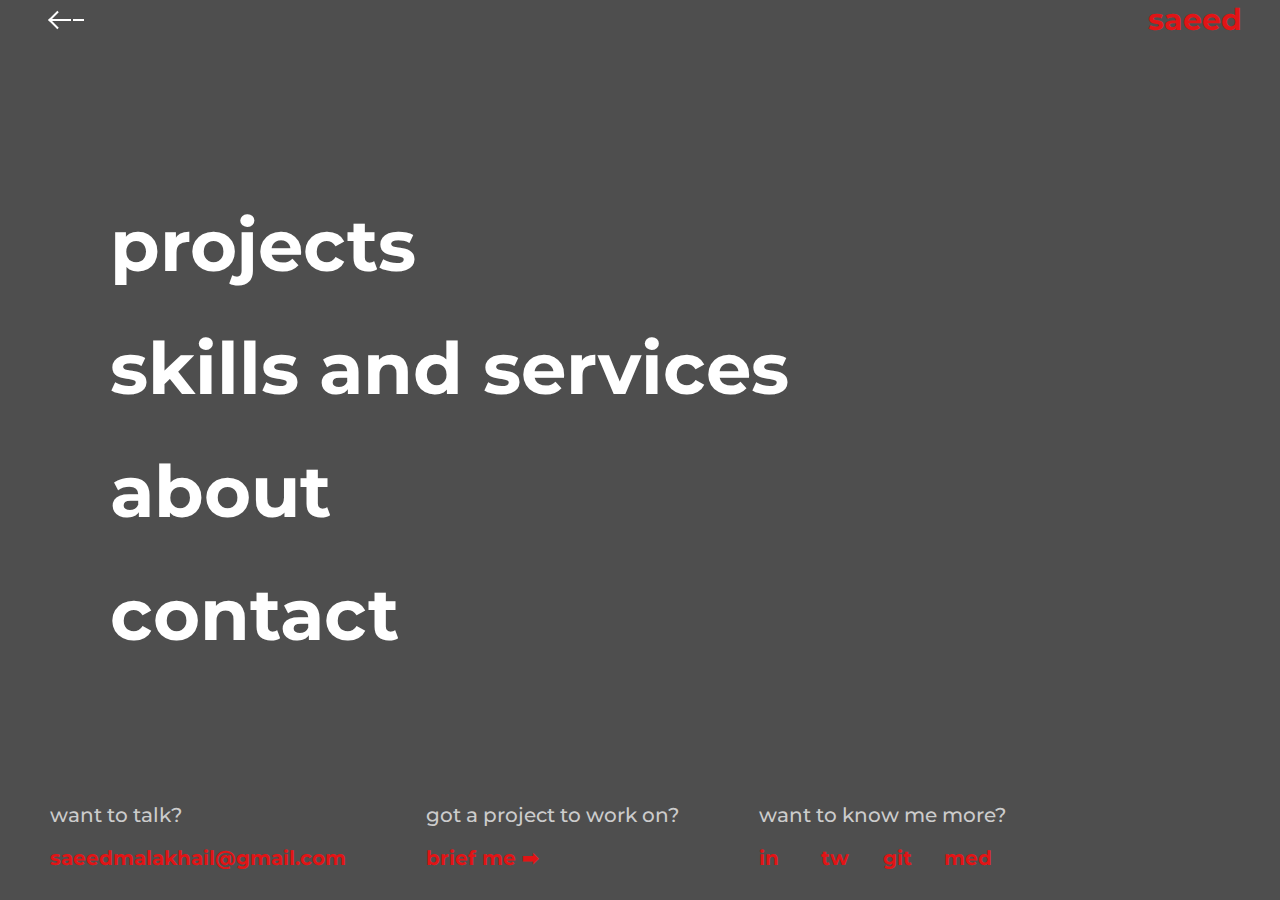
<file: nav.html>
<!DOCTYPE html>
<html lang="en">
<head>
    <meta charset="UTF-8">
    <meta name="viewport" content="width=device-width, initial-scale=1.0">
    <!-- Animate On Scroll Library -->
    <link href="https://unpkg.com/aos@2.3.1/dist/aos.css" rel="stylesheet">
    <!-- Google fonts  -->
    <link rel="preconnect" href="https://fonts.gstatic.com">
    <link href="https://fonts.googleapis.com/css2?family=Montserrat:wght@400;700&display=swap" rel="stylesheet">
    <!-- External style sheet  -->
    <link rel="stylesheet" href="./styles/styles.css">
    <title>Navigation Overlap</title>
</head>
<body class="animate-in">

    <header class="navOverlayHeaderPage">
        <nav class="wrapper">
            <a href="./index.html#" class="backArrowButton">
                <img src="./assets/backMenuButton.svg" alt="back arrow shaped button, when clicked will take you back to the top of the home page">
            </a>
            <p>saeed</p>
            <ul>
                <li><a href="./index.html#projectsSection">projects</a></li>
                <li><a id="services" href="./index.html#servicesSection">skills and services</a></li>
                <li><a href="./index.html#aboutSection">about</a></li>
                <li><a href="./index.html#contactSection">contact</a></li>
            </ul>
        </nav>

        <div class="getInTouchOverlayPage wrapper">
            <div class="emailContainer">
                <h4>want to talk?</h4>
                <p><a href="mailto:saeedmalakhail@gmail.com?subject=Mail from Our Site">saeedmalakhail@gmail.com</a></p>
            </div>
            <div>
                <h4>got a project to work on?</h4>
                <p><a href="https://calendly.com/saeedmalakhail/30min" target="_blank" rel="noopener noreferrer">brief me ➡</a></p>
            </div>
            <div>
                <h4>want to know me more?</h4>
                <ul class="aboutMeIconsOverlayPage">
                    <li><a href="https://linkedin.com/in/saeedmalak" target="_blank" rel="noopener noreferrer">in</a></li>
                    <li><a href="https://twitter.com/saeedcoding" target="_blank" rel="noopener noreferrer">tw</a></li>
                    <li><a href="https://github.com/saeedmalak" target="_blank" rel="noopener noreferrer">git</a></li>
                    <li><a href="https://saeedmalak.medium.com/" target="_blank" rel="noopener noreferrer">med</a></li>
                </ul>
            </div>
        </div>
    </header>
    
    <script src="./nav.js"></script>
</body>
</html>
</file>
<file: styles/styles.css>
html {
  line-height: 1.15;
  -ms-text-size-adjust: 100%;
  -webkit-text-size-adjust: 100%;
}

body {
  margin: 0;
}

article, aside, footer, header, nav, section {
  display: block;
}

h1 {
  font-size: 2em;
  margin: .67em 0;
}

figcaption, figure, main {
  display: block;
}

figure {
  margin: 1em 40px;
}

hr {
  -webkit-box-sizing: content-box;
          box-sizing: content-box;
  height: 0;
  overflow: visible;
}

pre {
  font-family: monospace,monospace;
  font-size: 1em;
}

a {
  background-color: transparent;
  -webkit-text-decoration-skip: objects;
}

abbr[title] {
  border-bottom: none;
  text-decoration: underline;
  -webkit-text-decoration: underline dotted;
          text-decoration: underline dotted;
}

b, strong {
  font-weight: inherit;
}

b, strong {
  font-weight: bolder;
}

code, kbd, samp {
  font-family: monospace,monospace;
  font-size: 1em;
}

dfn {
  font-style: italic;
}

mark {
  background-color: #ff0;
  color: #000;
}

small {
  font-size: 80%;
}

sub, sup {
  font-size: 75%;
  line-height: 0;
  position: relative;
  vertical-align: baseline;
}

sub {
  bottom: -.25em;
}

sup {
  top: -.5em;
}

audio, video {
  display: inline-block;
}

audio:not([controls]) {
  display: none;
  height: 0;
}

img {
  border-style: none;
}

svg:not(:root) {
  overflow: hidden;
}

button, input, optgroup, select, textarea {
  font-family: sans-serif;
  font-size: 100%;
  line-height: 1.15;
  margin: 0;
}

button, input {
  overflow: visible;
}

button, select {
  text-transform: none;
}

button, html [type=button], [type=reset], [type=submit] {
  -webkit-appearance: button;
}

button::-moz-focus-inner, [type=button]::-moz-focus-inner, [type=reset]::-moz-focus-inner, [type=submit]::-moz-focus-inner {
  border-style: none;
  padding: 0;
}

button:-moz-focusring, [type=button]:-moz-focusring, [type=reset]:-moz-focusring, [type=submit]:-moz-focusring {
  outline: 1px dotted ButtonText;
}

fieldset {
  padding: .35em .75em .625em;
}

legend {
  -webkit-box-sizing: border-box;
          box-sizing: border-box;
  color: inherit;
  display: table;
  max-width: 100%;
  padding: 0;
  white-space: normal;
}

progress {
  display: inline-block;
  vertical-align: baseline;
}

textarea {
  overflow: auto;
}

[type=checkbox], [type=radio] {
  -webkit-box-sizing: border-box;
          box-sizing: border-box;
  padding: 0;
}

[type=number]::-webkit-inner-spin-button, [type=number]::-webkit-outer-spin-button {
  height: auto;
}

[type=search] {
  -webkit-appearance: textfield;
  outline-offset: -2px;
}

[type=search]::-webkit-search-cancel-button, [type=search]::-webkit-search-decoration {
  -webkit-appearance: none;
}

::-webkit-file-upload-button {
  -webkit-appearance: button;
  font: inherit;
}

details, menu {
  display: block;
}

summary {
  display: list-item;
}

canvas {
  display: inline-block;
}

template {
  display: none;
}

[hidden] {
  display: none;
}

.clearfix:after {
  visibility: hidden;
  display: block;
  font-size: 0;
  content: '';
  clear: both;
  height: 0;
}

html {
  -webkit-box-sizing: border-box;
  box-sizing: border-box;
}

*, *:before, *:after {
  margin: 0;
  padding: 0;
  -webkit-box-sizing: inherit;
          box-sizing: inherit;
}

.srOnly {
  position: absolute;
  width: 1px;
  height: 1px;
  margin: -1px;
  border: 0;
  padding: 0;
  white-space: nowrap;
  -webkit-clip-path: inset(100%);
          clip-path: inset(100%);
  clip: rect(0 0 0 0);
  overflow: hidden;
}

:root {
  /** COLORS **/
  --dark-blue: hsl(240, 38%, 20%);
  --red: #e11416;
  --white:#ffffff;
  /** SHADOWS **/
  --box-shadow-1: 0 4rem 5rem -3rem rgba(36,36,113,0.50);
  --box-shadow-2: 0 1.5rem 2rem -1rem rgba(36,36,113,0.10);
}

html {
  font-size: 62.5%;
}

img {
  display: block;
  max-width: 100%;
}

.wrapper {
  max-width: 1240px;
  width: 90%;
  margin: 0 auto;
}

body {
  font-family: 'Montserrat', sans-serif;
}

h1, h2, h3, p, ul {
  margin: 0;
  padding: 0;
}

ul {
  list-style-type: none;
}

a {
  text-decoration: none;
}

h1 {
  font-size: 7.2rem;
  line-height: 9.6rem;
}

p {
  font-size: 5.2rem;
}

h2 {
  font-size: 2.4rem;
  color: #e11416;
  font-weight: 700;
  text-align: center;
  padding-top: 40px;
}

header {
  min-height: 90vh;
  background-image: url("../assets/background.jpg");
  background-repeat: no-repeat;
  background-size: cover;
  position: relative;
  display: -webkit-box;
  display: -ms-flexbox;
  display: flex;
  -webkit-box-orient: vertical;
  -webkit-box-direction: normal;
      -ms-flex-direction: column;
          flex-direction: column;
  -webkit-box-pack: center;
      -ms-flex-pack: center;
          justify-content: center;
  -webkit-box-align: center;
      -ms-flex-align: center;
          align-items: center;
}

header nav {
  display: -webkit-box;
  display: -ms-flexbox;
  display: flex;
  -webkit-box-pack: justify;
      -ms-flex-pack: justify;
          justify-content: space-between;
  min-height: 5vh;
  width: 100%;
  position: fixed;
  top: 0px;
  left: 0px;
  z-index: 50;
  background-color: #181818b3;
}

header nav .menuContainer {
  margin-left: 5%;
}

header nav .menuContainer img {
  height: 100%;
}

header nav p {
  position: absolute;
  top: 3px;
  right: 0;
  margin-right: 3%;
  font-size: 3rem;
  font-weight: bold;
  color: #e11416;
}

header h1 {
  position: absolute;
  top: 40%;
  z-index: 20;
  color: #ffffff;
}

header .headingContainer {
  position: relative;
  background-color: #181818;
  opacity: 95%;
  z-index: 10;
  width: 636px;
  height: 708px;
}

header .headingContainer img {
  position: absolute;
  left: 200px;
  top: 5%;
  width: 236px;
  border-radius: 50%;
}

header .headingContainer p {
  position: absolute;
  top: 50%;
  left: 8%;
  color: #ffffff;
  margin-bottom: 40px;
}

header .headingContainer .headerBtn {
  border: none;
  font-size: 2.5rem;
  color: #ffffff;
  background: none;
  border: 3px solid #fff;
  cursor: pointer;
  display: inline-block;
  margin: 15px 30px;
  text-transform: uppercase;
  letter-spacing: 1px;
  font-weight: 700;
  outline: none;
  position: absolute;
  top: 65%;
  left: 16%;
  -webkit-transition: all 0.3s;
  transition: all 0.3s;
}

header .headingContainer .headerBtn:after {
  content: '';
  position: absolute;
  width: 0%;
  height: 100%;
  top: 0;
  left: 0;
  background: #ffffff;
  z-index: -1;
  -webkit-transition: all 0.3s;
  transition: all 0.3s;
}

header .headingContainer .headerBtn:hover,
header .headingContainer .headerBtn:active {
  color: #e11416;
}

header .headingContainer .headerBtn:hover:after,
header .headingContainer .headerBtn:active:after {
  width: 100%;
}

header .headingContainer .headerBtn a {
  display: inline-block;
  padding: 25px 80px;
  color: #ffffff;
}

header .headingContainer .headerBtn a:hover, header .headingContainer .headerBtn a:active, header .headingContainer .headerBtn a:focus {
  color: #e11416;
}

header .stylingTitle {
  color: #e11416;
}

.navOverlayHeaderPage {
  min-height: 100vh;
  background-image: url("../assets/navOverlayBackground.jpg");
  background-repeat: no-repeat;
  background-size: cover;
  position: relative;
}

.navOverlayHeaderPage .backArrowButton {
  position: fixed;
  left: 10px;
  top: 10px;
  margin-left: 3%;
}

.navOverlayHeaderPage .wrapper > p:nth-child(2) {
  position: absolute;
  top: 3px;
  right: 0;
  margin-right: 3%;
  font-size: 3rem;
  color: #e11416;
}

.navOverlayHeaderPage nav {
  position: unset;
  background-color: #4e4e4e;
}

.navOverlayHeaderPage nav ul {
  margin-left: 4%;
}

.navOverlayHeaderPage li {
  margin-bottom: 40px;
}

.navOverlayHeaderPage a {
  font-size: 7.2rem;
  color: #ffffff;
  font-weight: 700;
}

.navOverlayHeaderPage a:hover, .navOverlayHeaderPage a:focus {
  color: #e11416;
}

.navOverlayHeaderPage .getInTouchOverlayPage {
  display: -webkit-box;
  display: -ms-flexbox;
  display: flex;
  -webkit-box-align: end;
      -ms-flex-align: end;
          align-items: flex-end;
  position: absolute;
  bottom: 10px;
  left: 10px;
}

.navOverlayHeaderPage .getInTouchOverlayPage div {
  margin-right: 80px;
}

.navOverlayHeaderPage .getInTouchOverlayPage .emailContainer {
  margin-left: 40px;
}

.navOverlayHeaderPage .getInTouchOverlayPage .aboutMeIconsOverlayPage {
  display: -ms-grid;
  display: grid;
  -ms-grid-columns: 1fr 1fr 1fr 1fr;
      grid-template-columns: 1fr 1fr 1fr 1fr;
  margin-top: 20px;
}

.navOverlayHeaderPage .getInTouchOverlayPage .aboutMeIconsOverlayPage li {
  margin-bottom: 20px;
}

.navOverlayHeaderPage .getInTouchOverlayPage p {
  margin: 20px 0;
}

.navOverlayHeaderPage .getInTouchOverlayPage h4 {
  font-size: 2rem;
  color: #cccccc;
  font-weight: 500;
}

.navOverlayHeaderPage .getInTouchOverlayPage p, .navOverlayHeaderPage .getInTouchOverlayPage a {
  font-size: 2rem;
  color: #e11416;
  font-weight: 700;
}

.navOverlayHeaderPage .getInTouchOverlayPage a:hover, .navOverlayHeaderPage .getInTouchOverlayPage a:focus {
  color: #ffffff;
}

.servicesSection {
  min-height: 90vh;
  background-image: url("../assets/servicesAndToolsSection.jpg");
  background-repeat: no-repeat;
  background-size: cover;
  position: relative;
}

.servicesSection .servicesContainer {
  display: -ms-grid;
  display: grid;
  -ms-grid-columns: 110px 1fr;
      grid-template-columns: 110px 1fr;
  color: #ffffff;
  margin-top: 40px;
}

.servicesSection .servicesContainer img {
  margin-top: 25px;
}

.servicesSection .servicesContainer h3 {
  font-weight: 500;
}

.servicesSection .servicesContainer h3 {
  font-size: 3.2rem;
  line-height: 54px;
}

.servicesSection .skillsContainer {
  margin: 50px 100px 0 100px;
}

.servicesSection .skillsContainer ul {
  display: -ms-grid;
  display: grid;
  -ms-grid-columns: (minmax(320px, 1fr))[auto-fit];
      grid-template-columns: repeat(auto-fit, minmax(320px, 1fr));
  gap: 1rem;
}

.servicesSection .skillsContainer ul li {
  display: -webkit-box;
  display: -ms-flexbox;
  display: flex;
  -webkit-box-orient: vertical;
  -webkit-box-direction: normal;
      -ms-flex-direction: column;
          flex-direction: column;
  -webkit-box-align: center;
      -ms-flex-align: center;
          align-items: center;
  color: #cccccc;
  font-weight: 500;
}

.servicesSection .skillsContainer ul li i {
  color: #ffffff;
  font-size: clamp(6rem, 3vw, 6rem);
}

.servicesSection .skillsContainer ul li span {
  color: #ffffff;
  font-size: 1.8rem;
  margin-top: 20px;
  width: 250px;
  text-align: center;
}

.projectsSection {
  min-height: 90vh;
  width: 100%;
  background-image: url("../assets/projectsSectionBackground.jpg");
  background-repeat: no-repeat;
  background-size: cover;
  position: relative;
}

.projectsSection .carouselSection {
  height: 100%;
  width: 100%;
  padding: 5rem 0 9.3rem 5rem;
  display: -webkit-box;
  display: -ms-flexbox;
  display: flex;
  -webkit-box-pack: center;
      -ms-flex-pack: center;
          justify-content: center;
  -webkit-box-align: center;
      -ms-flex-align: center;
          align-items: center;
  -ms-flex-wrap: wrap;
      flex-wrap: wrap;
}

@media only screen and (max-width: 88em) {
  .projectsSection .carouselSection {
    height: auto;
  }
}

@media only screen and (max-width: 70.31em) {
  .projectsSection .carouselSection {
    padding: 4rem 8rem;
    background-size: 76%;
  }
}

@media only screen and (max-width: 41em) {
  .projectsSection .carouselSection {
    padding: 2.4rem;
    -webkit-box-align: start;
        -ms-flex-align: start;
            align-items: flex-start;
  }
}

.animate-in {
  -webkit-animation: fadeIn .5s ease-in;
  animation: fadeIn .5s ease-in;
}

.animate-out {
  -webkit-transition: opacity .5s;
  transition: opacity .5s;
  opacity: 0;
}

@-webkit-keyframes fadeIn {
  from {
    opacity: 0;
  }
  to {
    opacity: 1;
  }
}

@keyframes fadeIn {
  from {
    opacity: 0;
  }
  to {
    opacity: 1;
  }
}

@-webkit-keyframes slideInNext {
  0% {
    -webkit-transform: translateX(50%);
            transform: translateX(50%);
    opacity: 0;
  }
  70% {
    opacity: 1;
  }
  100% {
    -webkit-transform: translateX(0);
            transform: translateX(0);
  }
}

@keyframes slideInNext {
  0% {
    -webkit-transform: translateX(50%);
            transform: translateX(50%);
    opacity: 0;
  }
  70% {
    opacity: 1;
  }
  100% {
    -webkit-transform: translateX(0);
            transform: translateX(0);
  }
}

@-webkit-keyframes slideInPrev {
  0% {
    -webkit-transform: translateX(-50%);
            transform: translateX(-50%);
    opacity: 0;
  }
  70% {
    opacity: 1;
  }
  100% {
    -webkit-transform: translateX(0);
            transform: translateX(0);
  }
}

@keyframes slideInPrev {
  0% {
    -webkit-transform: translateX(-50%);
            transform: translateX(-50%);
    opacity: 0;
  }
  70% {
    opacity: 1;
  }
  100% {
    -webkit-transform: translateX(0);
            transform: translateX(0);
  }
}

@-webkit-keyframes slideOutNext {
  0% {
    -webkit-transform: translateX(0%);
            transform: translateX(0%);
    opacity: 1;
  }
  70% {
    opacity: 0;
    display: none;
  }
  100% {
    -webkit-transform: translateX(-50%);
            transform: translateX(-50%);
    opacity: 0;
  }
}

@keyframes slideOutNext {
  0% {
    -webkit-transform: translateX(0%);
            transform: translateX(0%);
    opacity: 1;
  }
  70% {
    opacity: 0;
    display: none;
  }
  100% {
    -webkit-transform: translateX(-50%);
            transform: translateX(-50%);
    opacity: 0;
  }
}

.slider {
  max-width: 144rem;
  margin-bottom: 2rem;
  padding: 6.3rem 16.5rem;
  display: -webkit-box;
  display: -ms-flexbox;
  display: flex;
  -webkit-box-pack: center;
      -ms-flex-pack: center;
          justify-content: center;
  -webkit-box-align: center;
      -ms-flex-align: center;
          align-items: center;
  position: relative;
  overflow: hidden;
}

@media only screen and (max-width: 88em) {
  .slider {
    background-size: 48%;
  }
}

@media only screen and (max-width: 70.31em) {
  .slider {
    padding: 0;
    background-position: top center;
    background-size: 62% auto;
    -webkit-box-align: start;
        -ms-flex-align: start;
            align-items: flex-start;
  }
}

@media only screen and (max-width: 52.5em) {
  .slider {
    background-size: 75% auto;
  }
}

@media only screen and (max-width: 41em) {
  .slider {
    background-size: 100% auto;
  }
}

.slider__slides {
  width: 100%;
  display: -webkit-box;
  display: -ms-flexbox;
  display: flex;
}

@media only screen and (max-width: 70.31em) {
  .slider__slides {
    margin-top: 3rem;
  }
}

.slider__slide {
  -webkit-box-flex: 1;
      -ms-flex: 1 0 100%;
          flex: 1 0 100%;
  margin-right: 21.5rem;
}

@media only screen and (max-width: 70.31em) {
  .slider__slide {
    -webkit-box-flex: 1;
        -ms-flex: 1 0 100%;
            flex: 1 0 100%;
  }
}

.slider__slide-content {
  display: -webkit-box;
  display: -ms-flexbox;
  display: flex;
  -webkit-box-pack: center;
      -ms-flex-pack: center;
          justify-content: center;
  -webkit-box-align: center;
      -ms-flex-align: center;
          align-items: center;
}

@media only screen and (max-width: 70.31em) {
  .slider__slide-content {
    -webkit-box-orient: vertical;
    -webkit-box-direction: normal;
        -ms-flex-direction: column;
            flex-direction: column;
    -webkit-box-pack: start;
        -ms-flex-pack: start;
            justify-content: flex-start;
    -webkit-box-align: center;
        -ms-flex-align: center;
            align-items: center;
  }
}

.slider__buttons {
  -webkit-box-flex: 0;
      -ms-flex: 0 0 auto;
          flex: 0 0 auto;
  width: 11.2rem;
  height: 5.6rem;
  -webkit-box-shadow: var(--box-shadow-2);
          box-shadow: var(--box-shadow-2);
  display: -webkit-box;
  display: -ms-flexbox;
  display: flex;
  position: absolute;
  bottom: 6.5%;
  right: 36%;
}

@media only screen and (max-width: 88em) {
  .slider__buttons {
    bottom: 7.5%;
  }
}

@media only screen and (max-width: 70.31em) {
  .slider__buttons {
    top: 34vw;
    right: 50%;
    -webkit-transform: translateX(50%);
            transform: translateX(50%);
  }
}

@media only screen and (max-width: 52.5em) {
  .slider__buttons {
    top: 38vw;
  }
}

@media only screen and (max-width: 41em) {
  .slider__buttons {
    width: 8rem;
    height: 4rem;
    top: 74vw;
  }
}

.slider__button {
  -webkit-box-flex: 0;
      -ms-flex: 0 0 50%;
          flex: 0 0 50%;
  background-color: var(--red);
  cursor: pointer;
  display: -webkit-box;
  display: -ms-flexbox;
  display: flex;
  -webkit-box-pack: center;
      -ms-flex-pack: center;
          justify-content: center;
  -webkit-box-align: center;
      -ms-flex-align: center;
          align-items: center;
}

.slider__button--prev {
  border-top-left-radius: 50%;
  border-bottom-left-radius: 50%;
}

.slider__button--next {
  border-top-right-radius: 50%;
  border-bottom-right-radius: 50%;
}

.slider__button-icon {
  stroke: #000000;
  -webkit-transition: stroke 0.2s;
  transition: stroke 0.2s;
}

.slider__button:hover .slider__button-icon {
  stroke: var(--white);
}

.slider__button:active .slider__button-icon {
  stroke: #000000;
}

.testimonial {
  width: 100%;
}

.testimonial__text {
  color: #cccccc;
  background-color: #444444;
  padding: 20px 20px 0 25px;
  -webkit-box-flex: 0;
      -ms-flex: 0 1 57.2%;
          flex: 0 1 57.2%;
  margin-right: 2%;
  z-index: 1;
  position: relative;
}

@media only screen and (max-width: 70.31em) {
  .testimonial__text {
    -webkit-box-ordinal-group: 2;
        -ms-flex-order: 1;
            order: 1;
    -webkit-box-flex: initial;
        -ms-flex: initial;
            flex: initial;
    margin-right: 4rem;
    margin-top: 4rem;
    text-align: center;
  }
}

@media only screen and (max-width: 41em) {
  .testimonial__text {
    margin-top: 3rem;
  }
}

.testimonial__quotation-marks {
  position: absolute;
  top: -6.5rem;
  left: 9.5rem;
}

@media only screen and (max-width: 70.31em) {
  .testimonial__quotation-marks {
    left: 50%;
    -webkit-transform: translateX(-50%);
            transform: translateX(-50%);
  }
}

@media only screen and (max-width: 41em) {
  .testimonial__quotation-marks {
    width: 6rem;
    height: 5rem;
    top: -2.5rem;
  }
}

@media only screen and (max-width: 22.5em) {
  .testimonial__quotation-marks {
    width: 4rem;
    height: auto;
    top: -1rem;
  }
}

.testimonial__quote {
  font-size: 3.2rem;
  font-weight: 300;
  line-height: 1.375;
  margin-bottom: 3.2rem;
}

@media only screen and (max-width: 88em) {
  .testimonial__quote {
    font-size: 2.5rem;
  }
}

@media only screen and (max-width: 70.31em) {
  .testimonial__quote {
    font-size: 3.2rem;
  }
}

@media only screen and (max-width: 52.5em) {
  .testimonial__quote {
    font-size: 2.2rem;
  }
}

@media only screen and (max-width: 41em) {
  .testimonial__quote {
    font-size: 1.8rem;
    margin-bottom: 1.9rem;
  }
}

@media only screen and (max-width: 22.5em) {
  .testimonial__quote {
    font-size: 1.6rem;
    margin-bottom: 1.5rem;
  }
}

.testimonial__cite {
  font-weight: 700;
  line-height: 48px;
  color: #e11416;
  font-style: normal;
}

.testimonial__cite a {
  color: #e11416;
  text-decoration: none;
}

.testimonial__cite a:hover, .testimonial__cite a:focus {
  color: var(--white);
}

@media only screen and (max-width: 22.5em) {
  .testimonial__cite {
    line-height: 25px;
  }
}

.testimonial__cite--name {
  font-weight: 700;
  font-size: 3.2rem;
}

@media only screen and (max-width: 88em) {
  .testimonial__cite--name {
    font-size: 2.4rem;
    margin-right: 0;
    display: block;
  }
}

@media only screen and (max-width: 70.31em) {
  .testimonial__cite--name {
    font-size: 3.2rem;
  }
}

@media only screen and (max-width: 52.5em) {
  .testimonial__cite--name {
    font-size: 2.2rem;
    line-height: 2;
  }
}

@media only screen and (max-width: 41em) {
  .testimonial__cite--name {
    font-size: 1.5rem;
  }
}

@media only screen and (max-width: 22.5em) {
  .testimonial__cite--name {
    font-size: 1.2rem;
  }
}

.testimonial__cite--role {
  color: var(--white);
  font-size: 1.4rem;
}

@media only screen and (max-width: 22.5em) {
  .testimonial__cite--role {
    font-size: 1rem;
  }
}

.testimonial__img {
  -webkit-box-flex: 0;
      -ms-flex: 0 1 48.65%;
          flex: 0 1 48.65%;
}

@media only screen and (max-width: 70.31em) {
  .testimonial__img {
    -webkit-box-flex: initial;
        -ms-flex: initial;
            flex: initial;
    width: 50%;
  }
}

@media only screen and (max-width: 52.5em) {
  .testimonial__img {
    width: 60%;
  }
}

@media only screen and (max-width: 41em) {
  .testimonial__img {
    width: 100%;
  }
}

.testimonial__photo {
  width: 100%;
  -webkit-box-shadow: var(--box-shadow-1);
          box-shadow: var(--box-shadow-1);
  border-radius: 5px;
}

@media only screen and (max-width: 70.31em) {
  .testimonial__photo {
    width: 80%;
  }
}

@media only screen and (max-width: 22.5em) {
  figure.testimonial {
    margin: 1em 20px;
  }
}

.aboutSection {
  min-height: 90vh;
  width: 100%;
  background-image: url("../assets/aboutSection.jpg");
  background-repeat: no-repeat;
  background-size: cover;
  display: -webkit-box;
  display: -ms-flexbox;
  display: flex;
  -webkit-box-pack: center;
      -ms-flex-pack: center;
          justify-content: center;
  position: relative;
}

.aboutSection h2 {
  position: absolute;
  z-index: 30;
  margin-left: 15px;
  padding-top: 20px;
}

.aboutSection figure img {
  position: absolute;
  width: 34%;
  height: 100%;
  -o-object-fit: cover;
     object-fit: cover;
  left: 254px;
  top: 0;
  opacity: 0.8;
  z-index: 20;
  -webkit-filter: grayscale(80%);
          filter: grayscale(80%);
}

.aboutSection .bioContainer {
  display: -webkit-box;
  display: -ms-flexbox;
  display: flex;
  -webkit-box-orient: vertical;
  -webkit-box-direction: normal;
      -ms-flex-direction: column;
          flex-direction: column;
  -webkit-box-pack: center;
      -ms-flex-pack: center;
          justify-content: center;
  -webkit-box-align: center;
      -ms-flex-align: center;
          align-items: center;
  position: absolute;
  z-index: 40;
  top: 7%;
  left: 48%;
  -ms-flex-wrap: wrap;
      flex-wrap: wrap;
}

.aboutSection .bioContainer .roleContainer {
  display: -ms-grid;
  display: grid;
  -ms-grid-columns: 110px 1fr;
      grid-template-columns: 110px 1fr;
  position: absolute;
  top: 5%;
  left: 0%;
}

.aboutSection .bioContainer .roleContainer h4 {
  font-size: 1.4rem;
  color: #ffffff;
  font-weight: 700;
  margin-left: 20px;
}

.aboutSection .bioContainer .roleContainer img {
  width: 100%;
  height: 1px;
  margin-top: 7px;
}

.aboutSection .bioContainer .bioDescriptionContainer h3 {
  font-size: 7.2rem;
  margin: 30px 0 30px 0;
  line-height: 96px;
  color: #e11416;
  font-weight: 700;
}

.aboutSection .bioContainer .bioDescriptionContainer p {
  width: 65%;
  margin-left: 10rem;
  font-size: 2rem;
  line-height: 36px;
  color: #cccccc;
  font-weight: 500;
}

.aboutSection .bioContainer .bioDescriptionContainer p:nth-child(2) {
  color: #ffffff;
}

.aboutSection .bioContainer .bioDescriptionContainer p:nth-child(3) {
  margin-top: 40px;
  color: #ffffff;
}

.contactSection {
  min-height: 100vh;
  width: 100%;
  background-image: url("../assets/contactSection.jpg");
  background-repeat: no-repeat;
  background-size: cover;
  display: -ms-grid;
  display: grid;
  gap: 25px;
  -ms-grid-columns: 1fr 1fr 1fr;
      grid-template-columns: 1fr 1fr 1fr;
}

.contactSection h2 {
  position: absolute;
  left: 50%;
  -webkit-transform: translateX(-50%);
          transform: translateX(-50%);
}

.contactSection .contactMiddleContainer {
  background-color: #C4C4C4;
  display: -webkit-box;
  display: -ms-flexbox;
  display: flex;
  -ms-flex-wrap: wrap;
      flex-wrap: wrap;
  -webkit-box-align: center;
      -ms-flex-align: center;
          align-items: center;
  text-align: center;
  margin-right: -25px;
}

.contactSection .contactMiddleContainer p {
  font-size: 20rem;
  color: #e11416;
  font-weight: 500;
}

.contactSection .formSection {
  background-color: #e11416;
  display: -webkit-box;
  display: -ms-flexbox;
  display: flex;
  -webkit-box-orient: vertical;
  -webkit-box-direction: normal;
      -ms-flex-direction: column;
          flex-direction: column;
  -webkit-box-pack: center;
      -ms-flex-pack: center;
          justify-content: center;
  -ms-flex-wrap: wrap;
      flex-wrap: wrap;
}

.contactSection .formSection h3 {
  font-size: 3.2rem;
  line-height: 54px;
  color: #ffffff;
  font-weight: 700;
  text-align: center;
  margin: 0 80px 40px 0;
}

.contactSection .formSection .formDetails {
  display: -webkit-box;
  display: -ms-flexbox;
  display: flex;
  -webkit-box-orient: vertical;
  -webkit-box-direction: normal;
      -ms-flex-direction: column;
          flex-direction: column;
  -webkit-box-pack: center;
      -ms-flex-pack: center;
          justify-content: center;
  -webkit-box-align: center;
      -ms-flex-align: center;
          align-items: center;
  -ms-flex-wrap: wrap;
      flex-wrap: wrap;
}

.contactSection .formSection .formDetails input::-webkit-input-placeholder, .contactSection .formSection .formDetails textarea::-webkit-input-placeholder {
  color: white;
  opacity: 0.7;
}

.contactSection .formSection .formDetails #name, .contactSection .formSection .formDetails #email, .contactSection .formSection .formDetails #message, .contactSection .formSection .formDetails button {
  font-size: 1.4rem;
  color: #ffffff;
  border: none;
  width: 65%;
}

.contactSection .formSection .formDetails #name, .contactSection .formSection .formDetails #email, .contactSection .formSection .formDetails #message {
  line-height: 24px;
  font-weight: 500;
  margin-bottom: 20px;
  padding: 15px;
  background-color: #e11416;
  border-bottom: 1px solid #ffffff;
}

.contactSection .formSection .formDetails #name:hover, .contactSection .formSection .formDetails #email:hover, .contactSection .formSection .formDetails #message:hover, .contactSection .formSection .formDetails #name:focus, .contactSection .formSection .formDetails #email:focus, .contactSection .formSection .formDetails #message:focus {
  background-color: rgba(190, 190, 193, 0.3);
}

.contactSection .formSection .formDetails #message {
  resize: none;
}

.contactSection .formSection .formDetails button {
  font-weight: 700;
  background-color: #181818;
  height: 60px;
}

.contactSection .formSection .formDetails button:hover, .contactSection .formSection .formDetails button:focus {
  background-color: #c4c4c4;
  cursor: pointer;
}

.contactSection .getInTouch {
  -ms-flex-item-align: end;
      -ms-grid-row-align: end;
      align-self: end;
  padding-bottom: 40px;
}

.contactSection .getInTouch h4, .contactSection .getInTouch p, .contactSection .getInTouch ul li {
  font-size: 2rem;
  text-align: right;
}

.contactSection .getInTouch h4 {
  font-weight: 500;
  color: #ffffff;
  margin-bottom: 5px;
}

.contactSection .getInTouch p {
  margin-bottom: 40px;
}

.contactSection .getInTouch p, .contactSection .getInTouch a {
  font-weight: 700;
  color: #e11416;
}

.contactSection .getInTouch ul {
  display: -webkit-box;
  display: -ms-flexbox;
  display: flex;
  -webkit-box-pack: end;
      -ms-flex-pack: end;
          justify-content: flex-end;
}

.contactSection .getInTouch ul li {
  margin-left: 10px;
}

.contactSection .getInTouch a:hover, .contactSection .getInTouch a:focus {
  color: #ffffff;
  cursor: pointer;
}

@media (max-width: 1024px) {
  header {
    background-position-x: 49%;
  }
  header h1 {
    font-size: 5.9rem;
    top: 42%;
  }
  header .headingContainer {
    width: 550px;
    height: 650px;
  }
  header .headingContainer img {
    left: 157px;
  }
  header .headingContainer p {
    font-size: 4rem;
    top: 52%;
  }
  header .headingContainer .headerBtn {
    left: 12%;
  }
}

@media (max-width: 849px) {
  header h1 {
    font-size: 4.9rem;
  }
  header .headingContainer {
    width: 450px;
    height: 600px;
  }
  header .headingContainer img {
    left: 125px;
    width: 200px;
  }
  header .headingContainer p {
    font-size: 3rem;
    left: 15%;
  }
  header .headingContainer .headerBtn {
    left: 7%;
    font-size: 2rem;
  }
}

@media (max-width: 700px) {
  header {
    background: url("../assets/tabletBackground.jpg");
    min-height: 65vh;
  }
  header .verticalLineOne {
    border-left: 1px solid #484848;
    height: 10vh;
    position: absolute;
    left: 50%;
    top: 7%;
  }
  header .verticalLineTwo {
    border-left: 1px solid #484848;
    height: 15vh;
    position: absolute;
    left: 50%;
    bottom: 0%;
  }
  header h1 {
    font-size: 3.3rem;
    top: 49%;
  }
  header .headingContainer {
    width: 400px;
    height: 400px;
    background: transparent;
  }
  header .headingContainer img {
    left: 100px;
  }
  header .headingContainer p {
    font-size: 2.5rem;
    left: 22%;
    top: 66%;
  }
  header .headingContainer .headerBtn {
    left: 21%;
    top: 75%;
    font-size: 1.5rem;
  }
  header .headingContainer .headerBtn a {
    padding: 15px 30px;
  }
}

@media (max-width: 480px) {
  header {
    min-height: 55vh;
  }
  header h1 {
    font-size: 2.2rem;
    top: 47%;
  }
  header .headingContainer img {
    width: 150px;
    top: 15%;
    left: 125px;
  }
  header .headingContainer p {
    font-size: 2rem;
    left: 24%;
    top: 62%;
  }
  header .headingContainer .headerBtn {
    left: 18%;
    top: 68%;
  }
  header .verticalLineTwo {
    height: 10vh;
  }
}

@media (max-width: 1200px) {
  .servicesSection .servicesContainer h3 {
    font-size: 2.5rem;
    line-height: 45px;
  }
  .servicesSection .skillsContainer ul {
    -ms-grid-columns: (minmax(200px, 1fr))[auto-fit];
        grid-template-columns: repeat(auto-fit, minmax(200px, 1fr));
  }
}

@media (max-width: 1024px) {
  .servicesSection {
    background-position-x: 49%;
  }
}

@media (max-width: 836px) {
  .servicesSection {
    background: url("../assets/tabletServicesSection.jpg");
    background-position-x: 45%;
  }
  .servicesSection .verticalTabletMobileViews {
    border-left: 1px solid #484848;
    height: 49vh;
    position: absolute;
    left: 50%;
    top: 42%;
  }
  .servicesSection .servicesContainer h3 {
    font-size: 2rem;
  }
}

@media (max-width: 700px) {
  .servicesSection {
    background: url("../assets/tabletBackground.jpg");
  }
  .servicesSection .verticalTabletMobileViews {
    height: 73vh;
    top: 29%;
  }
  .servicesSection .servicesContainer {
    -ms-grid-columns: 1fr;
        grid-template-columns: 1fr;
  }
  .servicesSection .servicesContainer img {
    display: none;
  }
}

@media (max-width: 655px) {
  .servicesSection .skillsContainer {
    margin: 50px 20px 0 20px;
  }
  .servicesSection .skillsContainer ul {
    -ms-grid-columns: (minmax(125px, 1fr))[auto-fit];
        grid-template-columns: repeat(auto-fit, minmax(125px, 1fr));
  }
  .servicesSection .skillsContainer ul li i {
    font-size: clamp(4rem, 3vw, 6rem);
  }
  .servicesSection .skillsContainer ul li span {
    font-size: 1.5rem;
    width: 150px;
  }
  .servicesSection .verticalTabletMobileViews {
    height: 53vh;
    top: 37%;
  }
}

@media (max-width: 586px) {
  .servicesSection .verticalTabletMobileViews {
    height: 53vh;
    bottom: 0%;
    top: 85%;
  }
}

@media (max-width: 534px) {
  .servicesSection .verticalTabletMobileViews {
    height: 14vh;
    top: 89%;
  }
}

@media (max-width: 451px) {
  .servicesSection .verticalTabletMobileViews {
    height: 90vh;
    top: 42%;
  }
}

@media (max-width: 451px) {
  .servicesSection .verticalTabletMobileViews {
    display: none;
  }
}

@media (max-width: 1313px) {
  .aboutSection .bioContainer .bioDescriptionContainer h3 {
    font-size: 6.2rem;
    margin-bottom: 0;
  }
  .aboutSection .bioContainer .bioDescriptionContainer p {
    font-size: 1.7rem;
  }
}

@media (max-width: 1200px) {
  .aboutSection .bioContainer .bioDescriptionContainer p {
    width: 75%;
    margin-left: 20%;
  }
}

@media (max-width: 1135px) {
  .aboutSection .bioContainer .bioDescriptionContainer h3 {
    font-size: 5.2rem;
    margin-left: 10%;
  }
  .aboutSection .bioContainer .bioDescriptionContainer p {
    font-size: 1.8rem;
    width: 77%;
    margin-left: 10%;
  }
  .aboutSection figure img {
    left: 140px;
  }
  .aboutSection .bioContainer .roleContainer {
    right: 44%;
    left: -12%;
  }
}

@media (max-width: 1024px) {
  .aboutSection .bioContainer .bioDescriptionContainer h3 {
    font-size: 5.2rem;
    margin: 10px 0 0 0;
    margin-left: 10%;
  }
  .aboutSection .bioContainer .bioDescriptionContainer p {
    font-size: 1.8rem;
    width: 83%;
  }
  .aboutSection {
    background-position-x: 49%;
  }
  .aboutSection figure img {
    left: 0;
  }
  .aboutSection .bioContainer {
    position: static;
    left: 34%;
    margin-left: 254px;
  }
  .aboutSection .bioContainer .roleContainer {
    -ms-grid-columns: 100px 168px;
        grid-template-columns: 100px 168px;
    position: static;
    margin-left: -350px;
  }
}

@media (max-width: 857px) {
  .aboutSection .bioContainer .bioDescriptionContainer h3 {
    font-size: 4.2rem;
  }
  .aboutSection .bioContainer .bioDescriptionContainer p {
    font-size: 1.7rem;
  }
  .aboutSection {
    background-position-x: 49%;
  }
  .aboutSection figure img {
    width: 275px;
  }
  .aboutSection .bioContainer {
    margin-left: 172px;
  }
}

@media (max-width: 837px) {
  .aboutSection {
    background-image: url("../assets/tabletAboutSection.jpg");
    background-position-x: 50%;
  }
  .aboutSection .bioContainer .roleContainer {
    margin-left: -314px;
  }
}

@media (max-width: 700px) {
  .aboutSection {
    display: -ms-grid;
    display: grid;
    -ms-grid-rows: 50px 350px auto;
        grid-template-rows: 50px 350px auto;
    -ms-flex-line-pack: justify;
        align-content: space-between;
  }
  .aboutSection #myPicture {
    content: url("../assets/aboutMePictureMobile.jpg") !important;
    width: 100%;
    -o-object-position: 0 33%;
       object-position: 0 33%;
  }
  .aboutSection h2 {
    position: unset;
    margin: 0;
    padding: 20px 0 0 0;
  }
  .aboutSection .bioContainer .bioDescriptionContainer {
    position: unset;
    width: 100%;
  }
  .aboutSection .bioContainer .bioDescriptionContainer h3 {
    margin: 0;
  }
  .aboutSection .bioContainer .bioDescriptionContainer p {
    width: 100%;
    margin: 0;
  }
  .aboutSection {
    background-position-x: 49%;
  }
  .aboutSection figure {
    height: 350px;
    margin: 0;
  }
  .aboutSection figure img {
    position: unset;
  }
  .aboutSection .bioContainer {
    position: unset;
    margin: 0 auto;
    width: 90%;
    display: block;
  }
  .aboutSection .roleContainer {
    position: unset !important;
    display: block !important;
    margin: 20px 0 0 0 !important;
  }
  .aboutSection .roleContainer img {
    display: none !important;
  }
  .aboutSection .roleContainer h4 {
    margin: 0 !important;
  }
}

@media (max-width: 579px) {
  .aboutSection {
    background-image: url("../assets/tabletBackground.jpg");
  }
}

@media (max-width: 420px) {
  .aboutSection .bioContainer .bioDescriptionContainer h3 {
    font-size: 3rem;
  }
  .aboutSection .bioContainer .bioDescriptionContainer p {
    font-size: 1.5rem;
  }
}

@media (max-width: 1100px) {
  .contactSection {
    background-image: url("../assets/contactSmallDesktopBackground.jpg");
  }
  .contactSection .formSection h3 {
    margin: 0 auto;
  }
  .contactSection .contactMiddleContainer p {
    font-size: 16rem;
  }
  .contactSection .getInTouch h4, .contactSection .getInTouch p, .contactSection .getInTouch ul li {
    font-size: 1.8rem;
  }
}

@media (max-width: 942px) {
  .contactSection {
    -ms-grid-columns: 1fr;
        grid-template-columns: 1fr;
    -ms-grid-rows: 1fr 0.5fr 1.5fr;
        grid-template-rows: 1fr 0.5fr 1.5fr;
    min-height: 80vh;
    gap: 0;
  }
  .contactSection h2 {
    padding-top: 25px;
    font-size: 3rem;
  }
  .contactSection .getInTouch {
    padding: 10rem 0 5rem 0;
    display: -webkit-box;
    display: -ms-flexbox;
    display: flex;
    -webkit-box-orient: vertical;
    -webkit-box-direction: normal;
        -ms-flex-direction: column;
            flex-direction: column;
    -webkit-box-pack: center;
        -ms-flex-pack: center;
            justify-content: center;
    -webkit-box-align: center;
        -ms-flex-align: center;
            align-items: center;
  }
  .contactSection .getInTouch h4, .contactSection .getInTouch p, .contactSection .getInTouch ul li {
    font-size: 2.2rem;
  }
  .contactSection .contactMiddleContainer {
    margin-right: 0;
    -webkit-box-pack: center;
        -ms-flex-pack: center;
            justify-content: center;
  }
  .contactSection .formSection h3 {
    margin-bottom: 40px;
  }
  .contactSection .formSection .formDetails #name, .contactSection .formSection .formDetails #email, .contactSection .formSection .formDetails #message,
  .contactSection .formSection .formDetails button {
    width: 60%;
  }
  .contactSection .formSection .formDetails button:hover, .contactSection .formSection .formDetails button:focus {
    color: red;
  }
}

@media (max-width: 642px) {
  .contactSection .contactMiddleContainer p {
    font-size: 12rem;
  }
}

@media (max-width: 497px) {
  .contactSection .contactMiddleContainer p {
    font-size: 9rem;
  }
  .contactSection .formSection .formDetails #name, .contactSection .formSection .formDetails #email, .contactSection .formSection .formDetails #message, .contactSection .formSection .formDetails button {
    width: 80%;
  }
}

@media (max-width: 382px) {
  .contactSection .contactMiddleContainer p {
    font-size: 6rem;
  }
  .contactSection .getInTouch h4, .contactSection .getInTouch p, .contactSection .getInTouch ul li {
    font-size: 1.5rem;
  }
  .contactSection .formSection h3 {
    margin-bottom: 20px;
    font-size: 2.5rem;
  }
}

@media (max-width: 1200px) {
  .navOverlayHeaderPage .getInTouchOverlayPage div {
    margin-right: 5%;
  }
}

@media (max-width: 1085px) {
  .navOverlayHeaderPage .getInTouchOverlayPage div {
    margin-right: 2%;
  }
  .wrapper {
    width: 95%;
  }
}

@media (max-width: 940px) {
  .navOverlayHeaderPage .getInTouchOverlayPage {
    position: unset;
    -webkit-box-orient: vertical;
    -webkit-box-direction: normal;
        -ms-flex-direction: column;
            flex-direction: column;
    -webkit-box-align: center;
        -ms-flex-align: center;
            align-items: center;
    text-align: center;
  }
  .wrapper {
    width: 90%;
  }
  .navOverlayHeaderPage ul {
    margin-bottom: 3%;
  }
}

@media (max-width: 790px) {
  .navOverlayHeaderPage a {
    font-size: 5.2rem;
  }
}

@media (max-width: 575px) {
  .navOverlayHeaderPage a {
    font-size: 4rem;
  }
}

@media (max-width: 480px) {
  .navOverlayHeaderPage nav {
    -webkit-box-pack: center;
        -ms-flex-pack: center;
            justify-content: center;
    text-align: center;
  }
  .navOverlayHeaderPage a {
    font-size: 4rem;
  }
  .navOverlayHeaderPage .getInTouchOverlayPage .emailContainer {
    margin-left: 0;
  }
}

@media (max-width: 440px) {
  .navOverlayHeaderPage a {
    font-size: 3.5rem;
  }
}

@media (max-width: 340px) {
  .navOverlayHeaderPage .getInTouchOverlayPage p, .navOverlayHeaderPage .getInTouchOverlayPage a {
    font-size: 1.7rem;
  }
}
</file>
